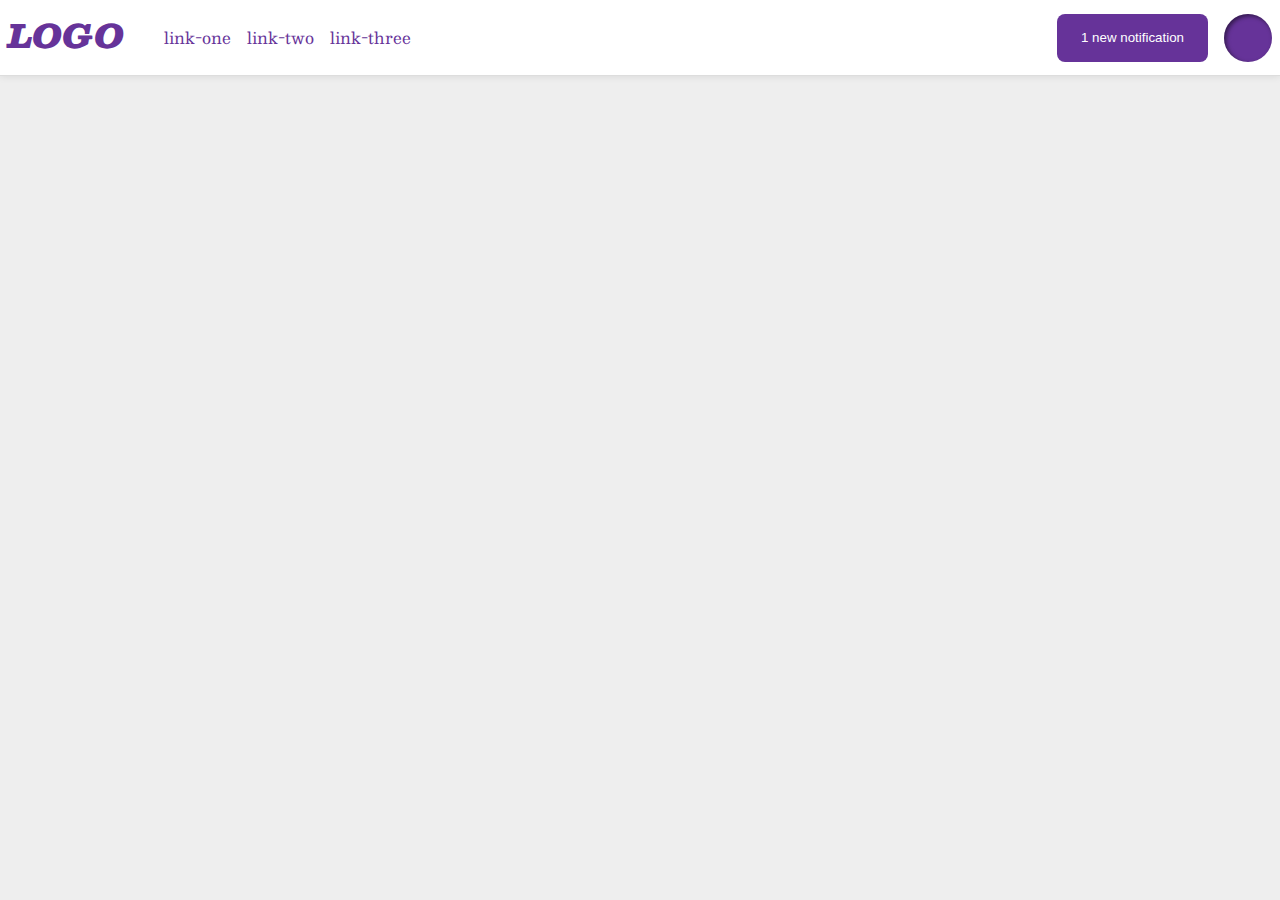
<file: flex/03-flex-header-2/index.html>
<!DOCTYPE html>
<html lang="en">
  <head>
    <meta charset="UTF-8">
    <meta http-equiv="X-UA-Compatible" content="IE=edge">
    <meta name="viewport" content="width=device-width, initial-scale=1.0">
    <title>Flex Header 2</title>
    <link rel="stylesheet" href="style.css">
  </head>
  <body>
    <div class="header">
      <div class="left-items">
        <div class="logo">
          LOGO
        </div>
        <ul class="links">
          <li><a href="google.com">link-one</a></li>
          <li><a href="google.com">link-two</a></li>
          <li><a href="google.com">link-three</a></li>
        </ul>
      </div>
      <div class="right-items">
        <button class="notifications">
          1 new notification
        </button>
        <div class="profile-image"></div>
      </div>
    </div>
  </body>
</html>
</file>
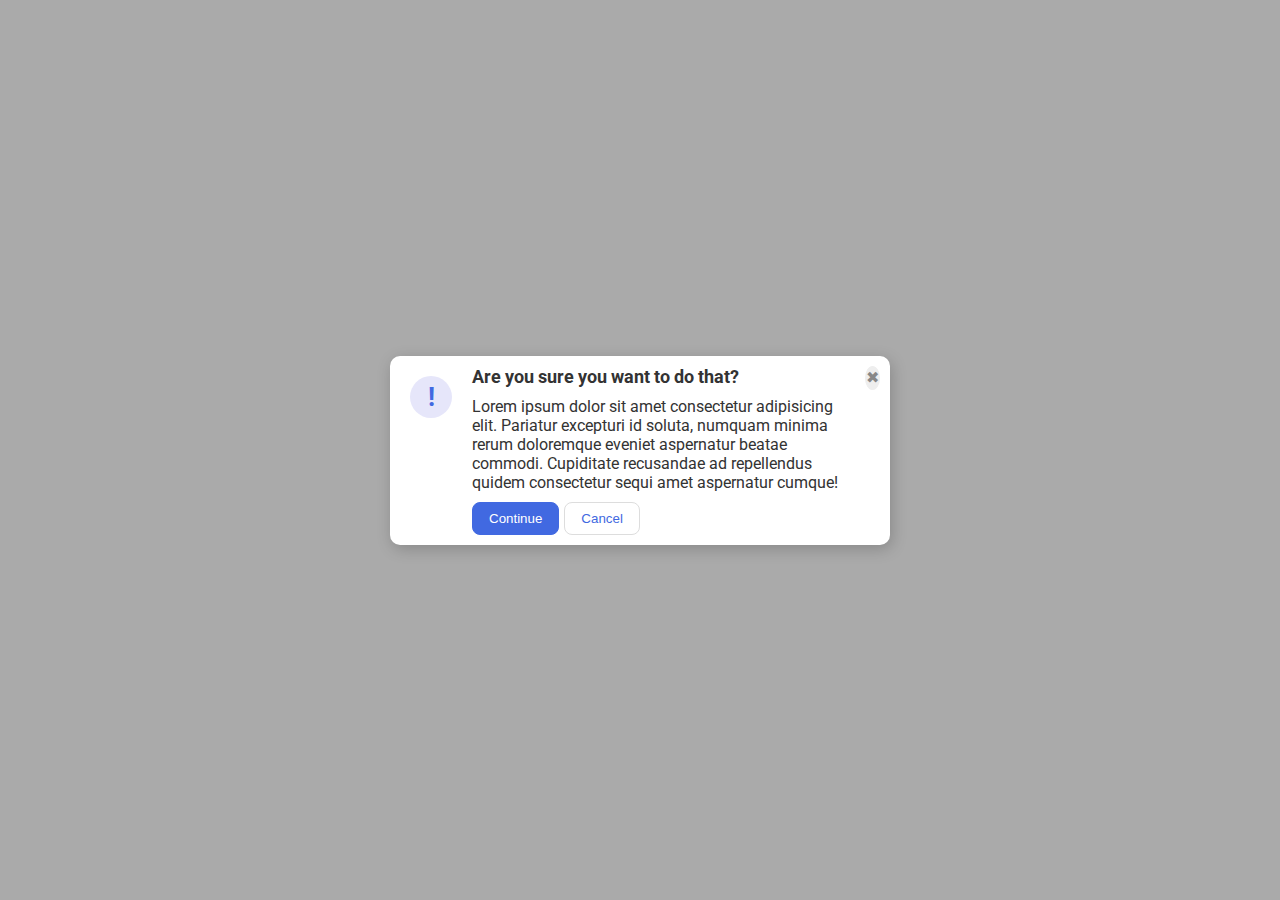
<file: flex/05-flex-modal/index.html>
<!DOCTYPE html>
<html lang="en">
  <head>
    <meta charset="UTF-8">
    <meta http-equiv="X-UA-Compatible" content="IE=edge">
    <meta name="viewport" content="width=device-width, initial-scale=1.0">
    <link rel="stylesheet" href="style.css">
    <title>Modal</title>
  </head>
  <body>
    <div class="modal">
      <div class="icon">!</div>
      <div class="column">
        <div class="header">Are you sure you want to do that?</div>
        <div class="text">Lorem ipsum dolor sit amet consectetur adipisicing elit. Pariatur excepturi id soluta, numquam minima rerum doloremque eveniet aspernatur beatae commodi. Cupiditate recusandae ad repellendus quidem consectetur sequi amet aspernatur cumque!</div>
        <div class="buttons">
          <button class="continue">Continue</button>
          <button class="cancel">Cancel</button>
        </div>
      </div>
      <button class="close-button">✖</button>
    </div>
  </body>
</html>
</file>
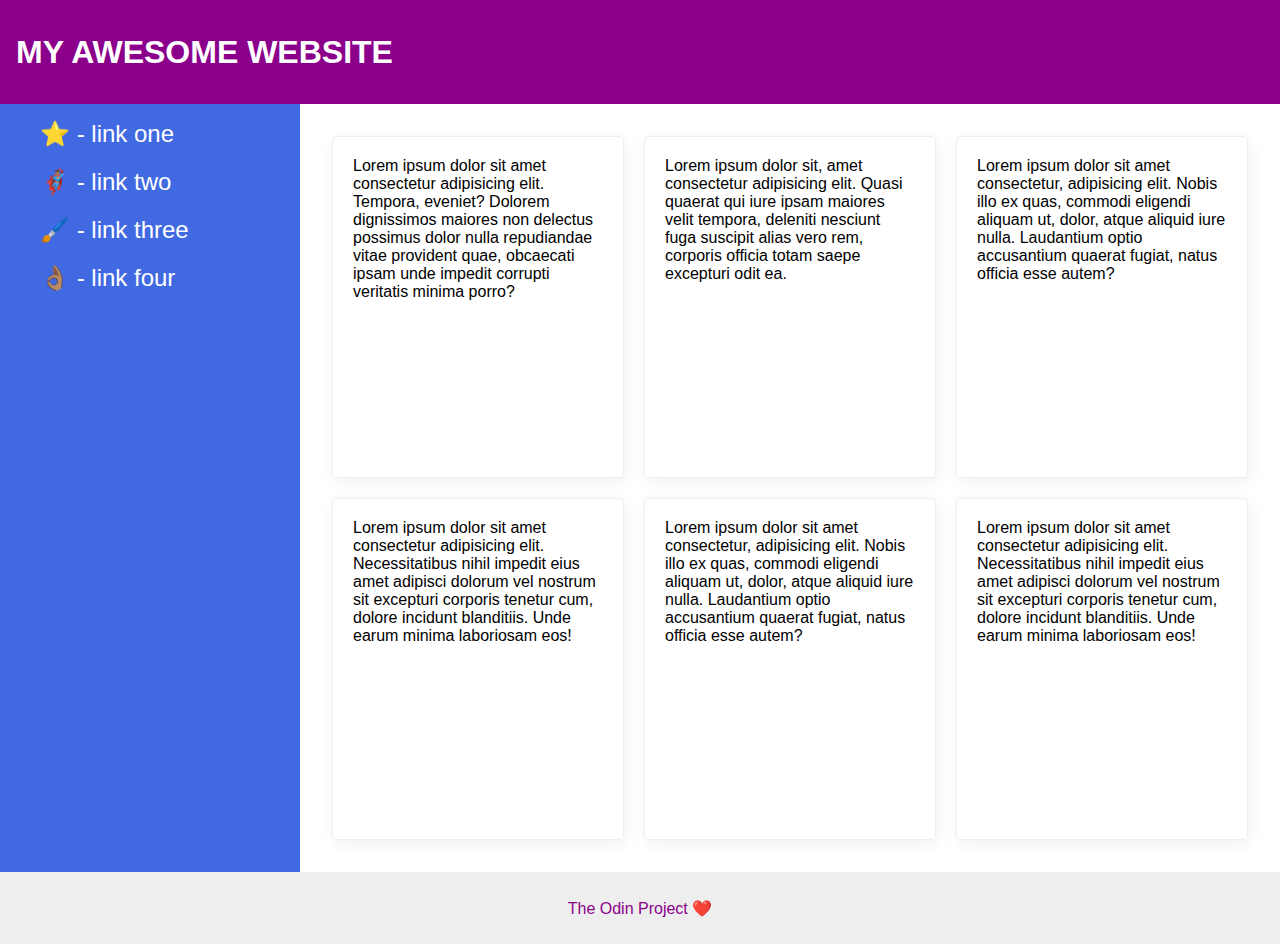
<file: flex/07-flex-layout-2/index.html>
<!DOCTYPE html>
<html lang="en">
  <head>
    <meta charset="UTF-8">
    <meta http-equiv="X-UA-Compatible" content="IE=edge">
    <meta name="viewport" content="width=device-width, initial-scale=1.0">
    <title>The Holy Grail</title>
    <link rel="stylesheet" href="style.css">
  </head>
  <body>
    <div class="header">
      MY AWESOME WEBSITE
    </div>
    
    <div class="content">
      <div class="sidebar">
        <ul>
          <li><a href="#">⭐ - link one</a></li>
          <li><a href="#">🦸🏽‍♂️ - link two</a></li>
          <li><a href="#">🖌️ - link three</a></li>
          <li><a href="#">👌🏽 - link four</a></li>
        </ul>
      </div>

      <div class="cards">
        <div class="card">Lorem ipsum dolor sit amet consectetur adipisicing elit. Tempora, eveniet? Dolorem dignissimos maiores non delectus possimus dolor nulla repudiandae vitae provident quae, obcaecati ipsam unde impedit corrupti veritatis minima porro?</div>
        <div class="card">Lorem ipsum dolor sit, amet consectetur adipisicing elit. Quasi quaerat qui iure ipsam maiores velit tempora, deleniti nesciunt fuga suscipit alias vero rem, corporis officia totam saepe excepturi odit ea.</div>
        <div class="card">Lorem ipsum dolor sit amet consectetur, adipisicing elit. Nobis illo ex quas, commodi eligendi aliquam ut, dolor, atque aliquid iure nulla. Laudantium optio accusantium quaerat fugiat, natus officia esse autem?</div>
        <div class="card">Lorem ipsum dolor sit amet consectetur adipisicing elit. Necessitatibus nihil impedit eius amet adipisci dolorum vel nostrum sit excepturi corporis tenetur cum, dolore incidunt blanditiis. Unde earum minima laboriosam eos!</div>
        <div class="card">Lorem ipsum dolor sit amet consectetur, adipisicing elit. Nobis illo ex quas, commodi eligendi aliquam ut, dolor, atque aliquid iure nulla. Laudantium optio accusantium quaerat fugiat, natus officia esse autem?</div>
        <div class="card">Lorem ipsum dolor sit amet consectetur adipisicing elit. Necessitatibus nihil impedit eius amet adipisci dolorum vel nostrum sit excepturi corporis tenetur cum, dolore incidunt blanditiis. Unde earum minima laboriosam eos!</div>
       </div>
    </div>
    <div class="footer">
      The Odin Project ❤️
    </div>
  </body>
</html>
</file>
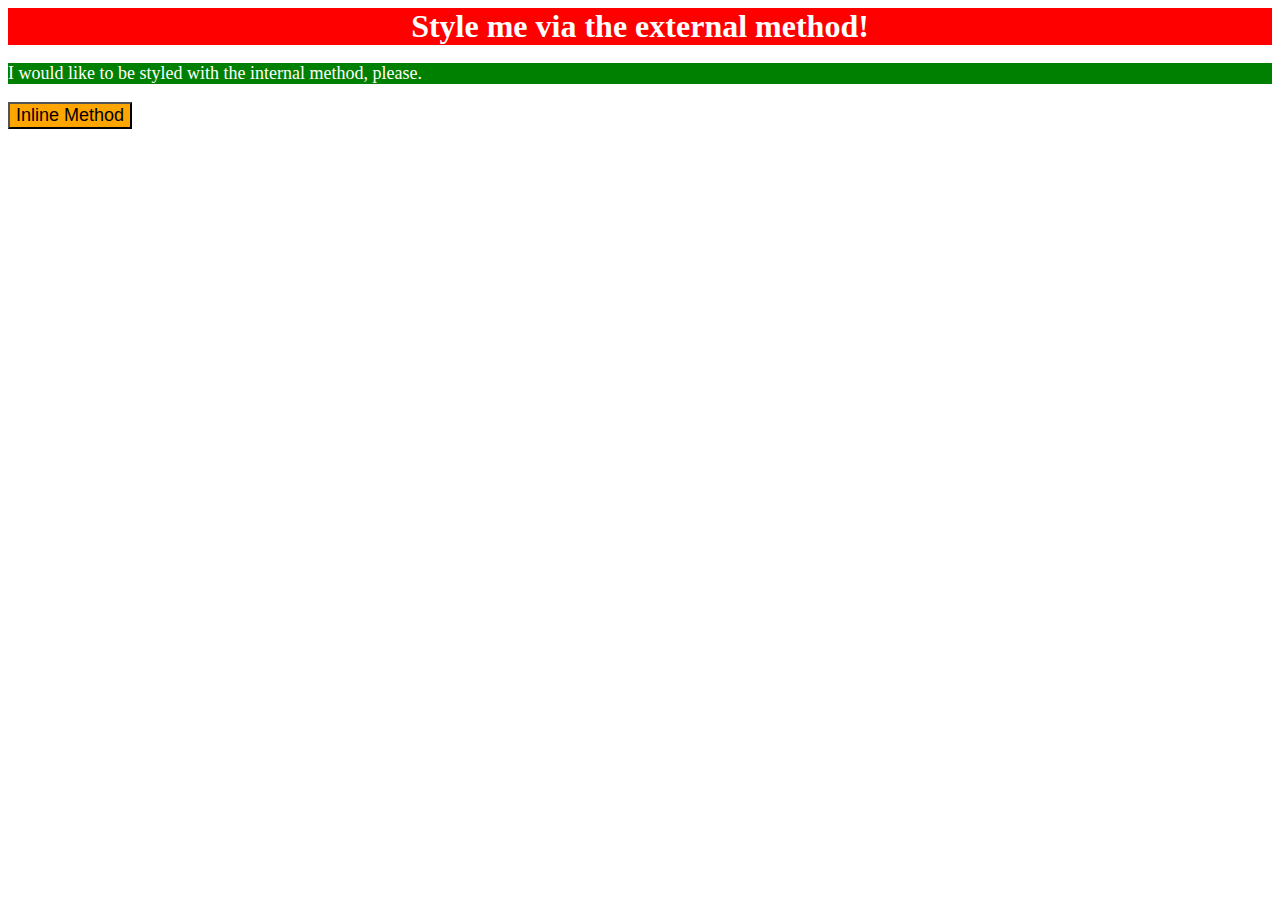
<file: foundations/01-css-methods/index.html>
<!DOCTYPE html>
<html lang="en">
  <head>
    <meta charset="UTF-8">
    <meta http-equiv="X-UA-Compatible" content="IE=edge">
    <meta name="viewport" content="width=device-width, initial-scale=1.0">
    <title>Methods for Adding CSS</title>
    <link rel="stylesheet" href="style.css">
    <style>
      p{
        background-color: green;
        color: white;
        font-size: 18px;
      }
    </style>
  </head>
  <body>
    <div>Style me via the external method!</div>
    <p>I would like to be styled with the internal method, please.</p>
    <button style="background-color: orange; font-size: 18px;">Inline Method</button>
  </body>
</html>
</file>
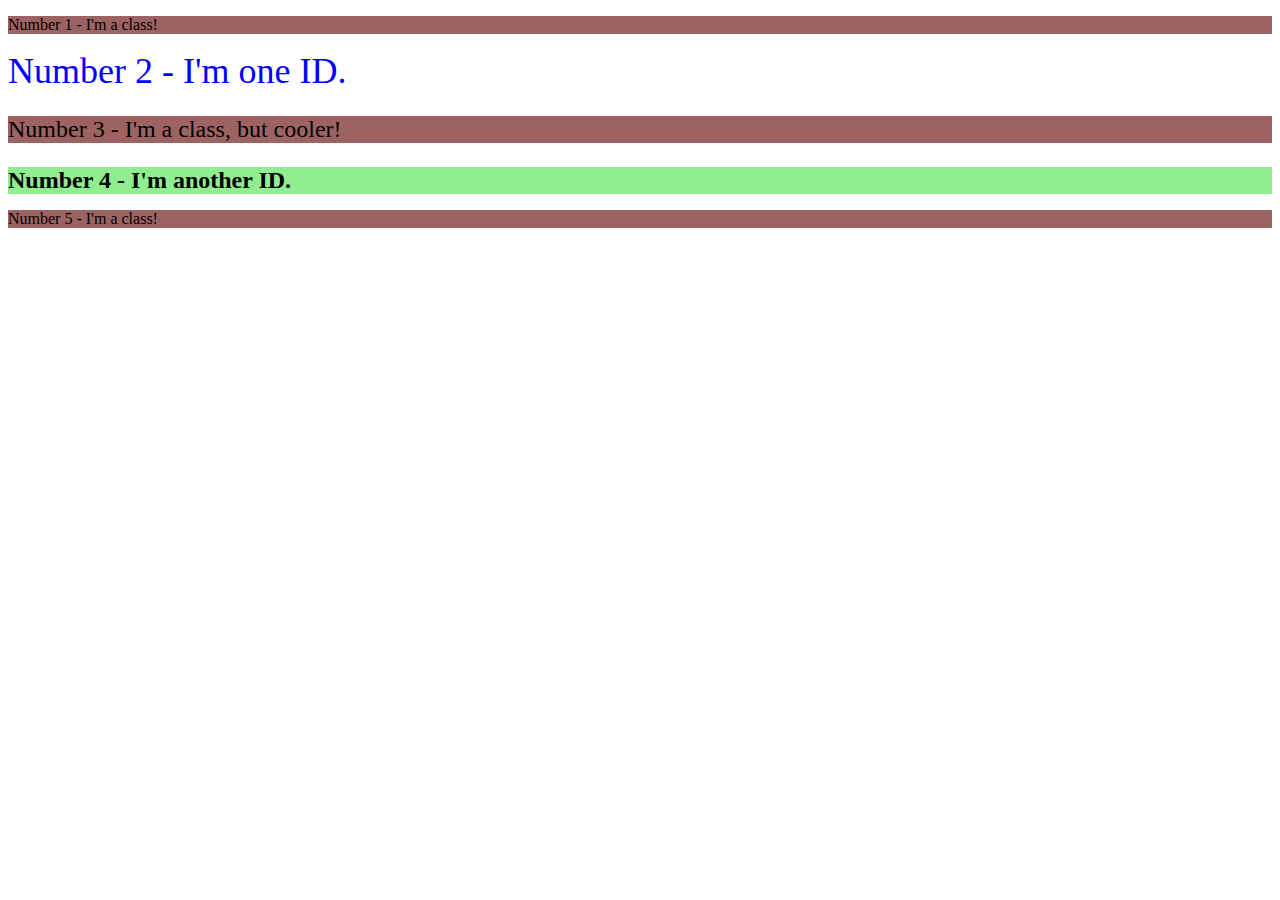
<file: foundations/02-class-id-selectors/index.html>
<!DOCTYPE html>
<html lang="en">
  <head>
    <meta charset="UTF-8">
    <meta http-equiv="X-UA-Compatible" content="IE=edge">
    <meta name="viewport" content="width=device-width, initial-scale=1.0">
    <title>Class and ID Selectors</title>
    <link rel="stylesheet" href="style.css">
  </head>
  <body>
    <p class="red-background">Number 1 - I'm a class!</p>
    <div id="two">Number 2 - I'm one ID.</div>
    <p class="red-background large-font">Number 3 - I'm a class, but cooler!</p>
    <div id="green" class="large-font">Number 4 - I'm another ID.</div>
    <p class="red-background">Number 5 - I'm a class!</p>
  </body>
</html>
</file>
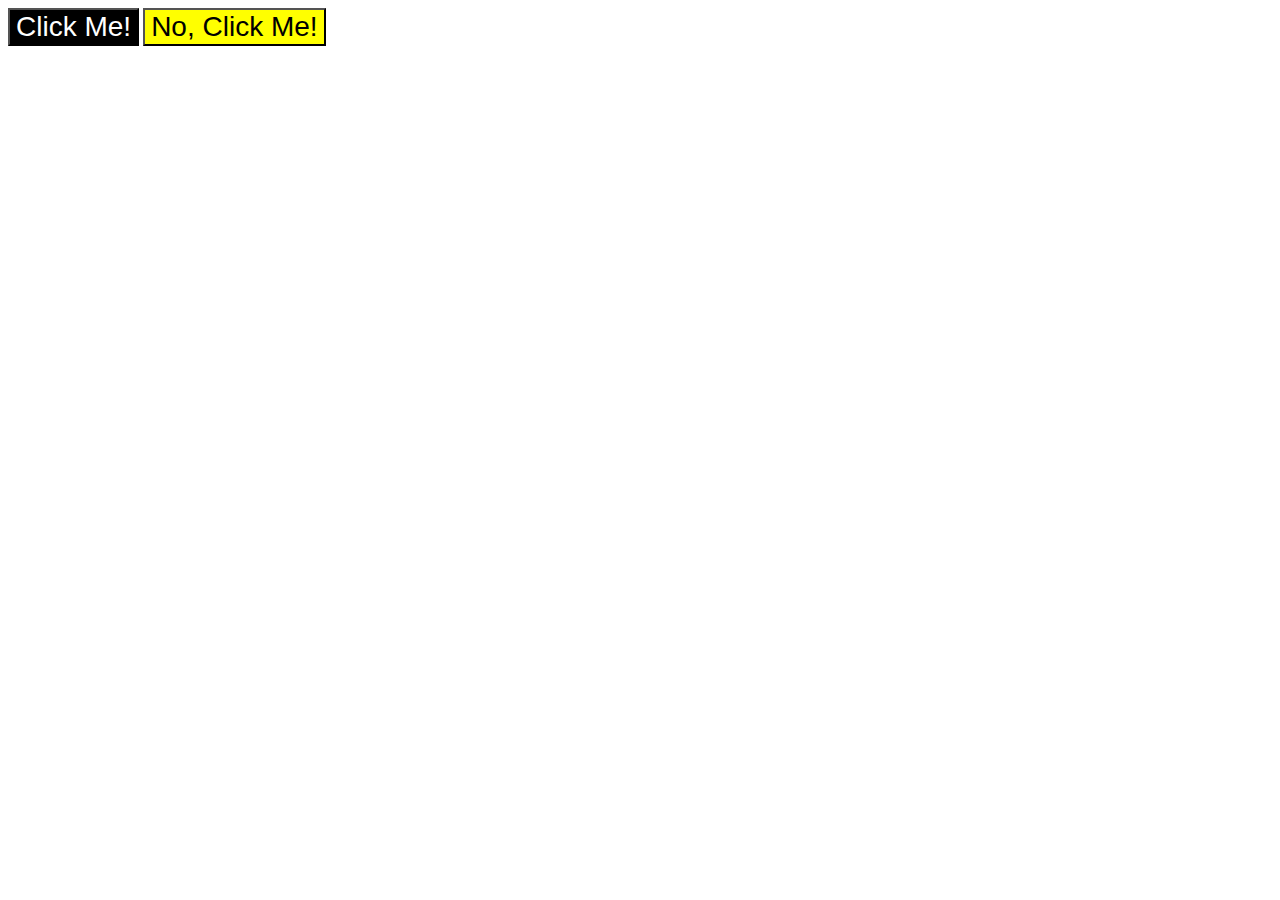
<file: foundations/03-grouping-selectors/index.html>
<!DOCTYPE html>
<html lang="en">
  <head>
    <meta charset="UTF-8">
    <meta http-equiv="X-UA-Compatible" content="IE=edge">
    <meta name="viewport" content="width=device-width, initial-scale=1.0">
    <title>Grouping Selectors</title>
    <link rel="stylesheet" href="style.css">
  </head>
  <body>
    <button class="first">Click Me!</button>
    <button class="second">No, Click Me!</button>
  </body>
</html>
</file>
<file: flex/03-flex-header-2/style.css>
/* this is some magical font-importing.  
you'll learn about it later. */
@import url('https://fonts.googleapis.com/css2?family=Besley:ital,wght@0,400;1,900&display=swap');

body {
  margin: 0;
  background: #eee;
  font-family: Besley, serif;
}

.header {
  background: white;
  border-bottom: 1px solid #ddd;
  box-shadow: 0 0 8px rgba(0,0,0,.1);
  display: flex;
  align-items: center;
  justify-content: space-between;
  padding: 8px;
}

.profile-image {
  background: rebeccapurple;
  box-shadow: inset 2px 2px 4px rgba(0,0,0,.5);
  border-radius: 50%;
  width: 48px;
  height: 48px;
}

.logo {
  color: rebeccapurple;
  font-size: 32px;
  font-weight: 900;
  font-style: italic;
  align-self: flex-start;
}

button {
  border: none;
  border-radius: 8px;
  background: rebeccapurple;
  color: white;
  padding: 8px 24px;
}

a {
  /* this removes the line under our links */
  text-decoration: none;
  color: rebeccapurple;
}

ul {
  list-style-type: none;
  display: flex;
  gap: 16px;
}

.left-items{
  display: flex;
}

.right-items{
  display: flex;
  gap: 16px;
}
</file>
<file: flex/05-flex-modal/style.css>
@import url('https://fonts.googleapis.com/css2?family=Roboto:wght@400;700&display=swap');

html, body {
  height: 100%;
}

body {
  font-family: Roboto, sans-serif;
  margin: 0;
  background: #aaa;
  color: #333;
  /* I'll give you this one for free lol */
  display: flex;
  align-items: center;
  justify-content: center;
}

.modal {
  background: white;
  width: 480px;
  border-radius: 10px;
  box-shadow: 2px 4px 16px rgba(0,0,0,.2);
  display: flex;
  padding: 10px;
  gap: 10px;
}

.column{
  display: flex;
  flex-direction: column;
}

.icon {
  color: royalblue;
  font-size: 26px;
  font-weight: 700;
  background: lavender;
  width: 42px;
  height: 42px;
  border-radius: 50%;
  display: flex;
  align-items: center;
  justify-content: center;
  margin: 10px;
  flex-shrink: 0;
}

.header{
  font-weight: bold;
  margin-bottom: 10px;
  font-size: large;
}

.text{
  margin-bottom: 10px;
}

.close-button {
  background: #eee;
  border-radius: 50%;
  color: #888;
  font-weight: 400;
  font-size: 16px;
  height: 24px;
  width: 24px;
  display: flex;
  align-items: center;
  justify-content: center;
  border: 1px solid #eee;
  padding: 0;
}

.buttons{
  display: flex;
  gap: 5px;
}

button {
  cursor: pointer;
  padding: 8px 16px;
  border-radius: 8px;
}

button.continue {
  background: royalblue;
  border: 1px solid royalblue;
  color: white;
  max-width: 100px;
}

button.cancel {
  background: white;
  border: 1px solid #ddd;
  color: royalblue;
  max-width: 100px;
}
</file>
<file: flex/07-flex-layout-2/style.css>
body {
  font-family: -apple-system, BlinkMacSystemFont, 'Segoe UI', Roboto, Oxygen, Ubuntu, Cantarell, 'Open Sans', 'Helvetica Neue', sans-serif;
  margin: 0;
  min-height: 100vh;
  display: flex;
  flex-direction: column;
  /* justify-content: space-between; */
}

.header {
  height: 72px;
  background: darkmagenta;
  color: white;
  padding: 16px;
  font-size: 32px;
  font-weight: 900;
  display: flex;
  align-items: center;
}

.content{
  display: flex;
  height: 100%;
  align-content: stretch;
  margin: 0;
  flex-grow: 1;
}

.sidebar{
  /* padding: 16px; */
  width: 300px;
  flex-shrink: 0;
}

.footer {
  height: 72px;
  background: #eee;
  color: darkmagenta;
  display: flex;
  align-items: center;
  justify-content: center;
}

.sidebar {
  width: 300px;
  background: royalblue;
  box-sizing: border-box;
}

.cards{
  padding: 32px;
  display: flex;
  flex-wrap: wrap;
  gap: 20px;
}

a{
  color: white;
  font-size: 24px;
  text-decoration: none;
}

ul{
  list-style-type: none;
  display: flex;
  flex-direction: column;
  gap: 20px;
}


.card {
  border: 1px solid #eee;
  box-shadow: 2px 4px 16px rgba(0,0,0,.06);
  border-radius: 4px;
  height: 300px;
  width: 250px;
  padding: 20px;
}
</file>
<file: foundations/01-css-methods/style.css>
div{
background-color:red;
color:white;
font-size: 32px;
text-align: center;
font-weight: bold;
}
</file>
<file: foundations/02-class-id-selectors/style.css>
.red-background{
    background-color: rgb(157, 99, 99);
    font-family: "Verdana" "DejaVu Sans", sans-serif;
}

#two{
    color: #0000ff;
    font-size: 36px;
}

.large-font{
    font-size: 24px;
}

#green{
    background-color: lightgreen;
    font-weight: bold;
}
</file>
<file: foundations/03-grouping-selectors/style.css>
.first,
.second{
    font-size: 28px;
    font-family: Helvetica, "Times New Roman", sans-serif;
}

.first{
    background-color: black;
    color: white;
}

.second{
    background-color: yellow;
    color: black;
}
</file>
